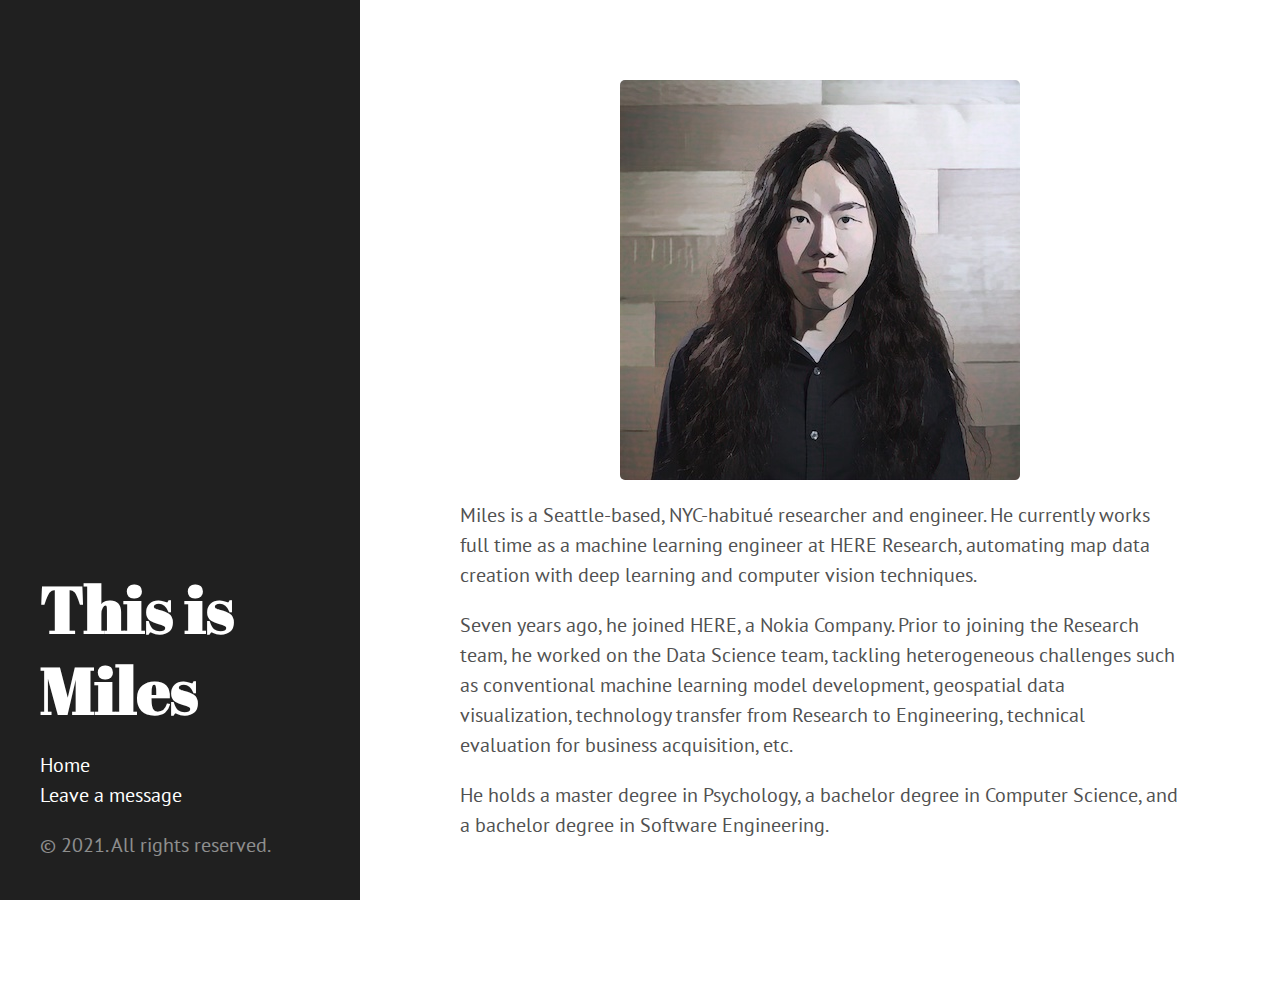
<file: index.html>
<!DOCTYPE html>
<html xmlns="http://www.w3.org/1999/xhtml" xml:lang="en-us" lang="en-us">
<head>
  <link href="https://gmpg.org/xfn/11" rel="profile">
  <meta http-equiv="content-type" content="text/html; charset=utf-8">
  <meta name="generator" content="Hugo 0.80.0" />

  
  <meta name="viewport" content="width=device-width, initial-scale=1.0">

  <title>This is Miles</title>
  <meta name="description" content="" />

  
  <link type="text/css" rel="stylesheet" href="https://mingye.github.io/css/print.css" media="print">
  <link type="text/css" rel="stylesheet" href="https://mingye.github.io/css/poole.css">
  <link type="text/css" rel="stylesheet" href="https://mingye.github.io/css/syntax.css">
  <link type="text/css" rel="stylesheet" href="https://mingye.github.io/css/hyde.css">
    <link rel="stylesheet" href="https://fonts.googleapis.com/css?family=Abril+Fatface|PT+Sans:400,400i,700">


  
  <link rel="apple-touch-icon-precomposed" sizes="144x144" href="/apple-touch-icon-144-precomposed.png">
  <link rel="shortcut icon" href="/favicon.png">

  
  <link href="https://mingye.github.io/index.xml" rel="alternate" type="application/rss+xml" title="This is Miles" />
  <link type="text/css" rel="stylesheet" href="https://mingye.github.io/css/custom.css">

</head>

  <body class=" ">
  <aside class="sidebar">
  <div class="container sidebar-sticky">
    <div class="sidebar-about">
      <a href="https://mingye.github.io/"><h1>This is Miles</h1></a>
      <p class="lead">
      
      </p>
    </div>

    <nav>
      <ul class="sidebar-nav">
        <li><a href="https://mingye.github.io/">Home</a> </li>
        
          <li><a href="https://forms.gle/4DSacWZxvM5KhKXbA" target="_blank"> Leave a message </a></li>
          
      </ul>
    </nav>

    <p>&copy; 2021. All rights reserved. </p>
  </div>
</aside>

    <main class="content container">
    
<div class="post">
  <p><img src="/about.jpg#center" alt="selfie"></p>
<p>Miles is a Seattle-based, NYC-habitué researcher and engineer. He currently works full time as a machine learning engineer at HERE Research, automating map data creation with deep learning and computer vision techniques.</p>
<p>Seven years ago, he joined HERE, a Nokia Company. Prior to joining the Research team, he worked on the Data Science team, tackling heterogeneous challenges such as conventional machine learning model development, geospatial data visualization, technology transfer from Research to Engineering, technical evaluation for business acquisition, etc.</p>
<p>He holds a master degree in Psychology, a bachelor degree in Computer Science, and a bachelor degree in Software Engineering.</p>

</div>

    </main>

    
      
<script type="application/javascript">
var doNotTrack = false;
if (!doNotTrack) {
	window.ga=window.ga||function(){(ga.q=ga.q||[]).push(arguments)};ga.l=+new Date;
	ga('create', 'UA-189785216-1', 'auto');
	
	ga('send', 'pageview');
}
</script>
<script async src='https://www.google-analytics.com/analytics.js'></script>

    
  </body>
</html>
</file>
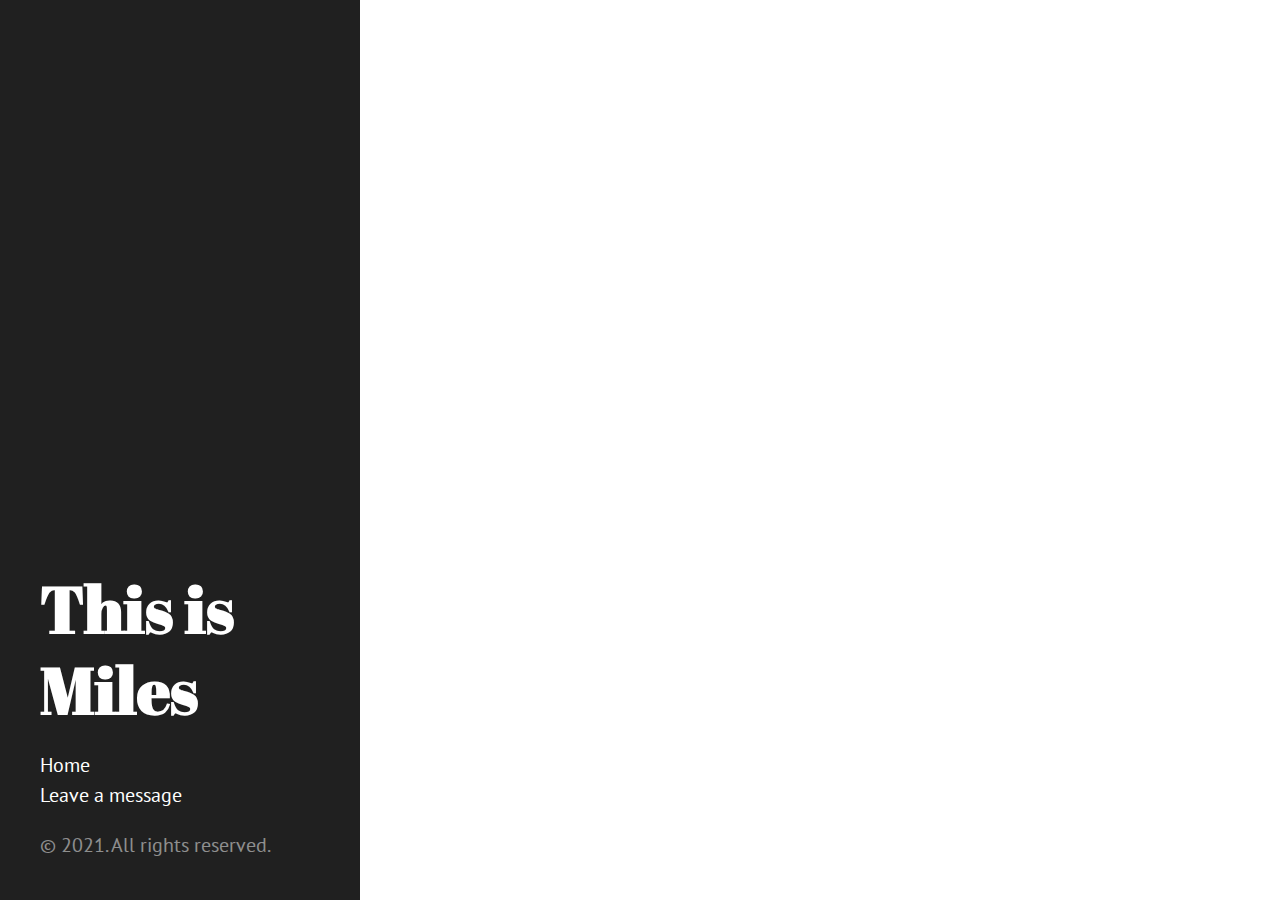
<file: categories/index.html>
<!DOCTYPE html>
<html xmlns="http://www.w3.org/1999/xhtml" xml:lang="en-us" lang="en-us">
<head>
  <link href="https://gmpg.org/xfn/11" rel="profile">
  <meta http-equiv="content-type" content="text/html; charset=utf-8">
  <meta name="generator" content="Hugo 0.80.0" />

  
  <meta name="viewport" content="width=device-width, initial-scale=1.0">

  <title>Categories &middot; This is Miles</title>
  <meta name="description" content="" />

  
  <link type="text/css" rel="stylesheet" href="https://mingye.github.io/css/print.css" media="print">
  <link type="text/css" rel="stylesheet" href="https://mingye.github.io/css/poole.css">
  <link type="text/css" rel="stylesheet" href="https://mingye.github.io/css/syntax.css">
  <link type="text/css" rel="stylesheet" href="https://mingye.github.io/css/hyde.css">
    <link rel="stylesheet" href="https://fonts.googleapis.com/css?family=Abril+Fatface|PT+Sans:400,400i,700">


  
  <link rel="apple-touch-icon-precomposed" sizes="144x144" href="/apple-touch-icon-144-precomposed.png">
  <link rel="shortcut icon" href="/favicon.png">

  
  <link href="https://mingye.github.io/categories/index.xml" rel="alternate" type="application/rss+xml" title="This is Miles" />
  <link type="text/css" rel="stylesheet" href="https://mingye.github.io/css/custom.css">

</head>

  <body class=" ">
  <aside class="sidebar">
  <div class="container sidebar-sticky">
    <div class="sidebar-about">
      <a href="https://mingye.github.io/"><h1>This is Miles</h1></a>
      <p class="lead">
      
      </p>
    </div>

    <nav>
      <ul class="sidebar-nav">
        <li><a href="https://mingye.github.io/">Home</a> </li>
        
          <li><a href="https://forms.gle/4DSacWZxvM5KhKXbA" target="_blank"> Leave a message </a></li>
          
      </ul>
    </nav>

    <p>&copy; 2021. All rights reserved. </p>
  </div>
</aside>

    <main class="content container">
    <ul class="posts">

</ul>
    </main>

    
      
<script type="application/javascript">
var doNotTrack = false;
if (!doNotTrack) {
	window.ga=window.ga||function(){(ga.q=ga.q||[]).push(arguments)};ga.l=+new Date;
	ga('create', 'UA-189785216-1', 'auto');
	
	ga('send', 'pageview');
}
</script>
<script async src='https://www.google-analytics.com/analytics.js'></script>

    
  </body>
</html>
</file>
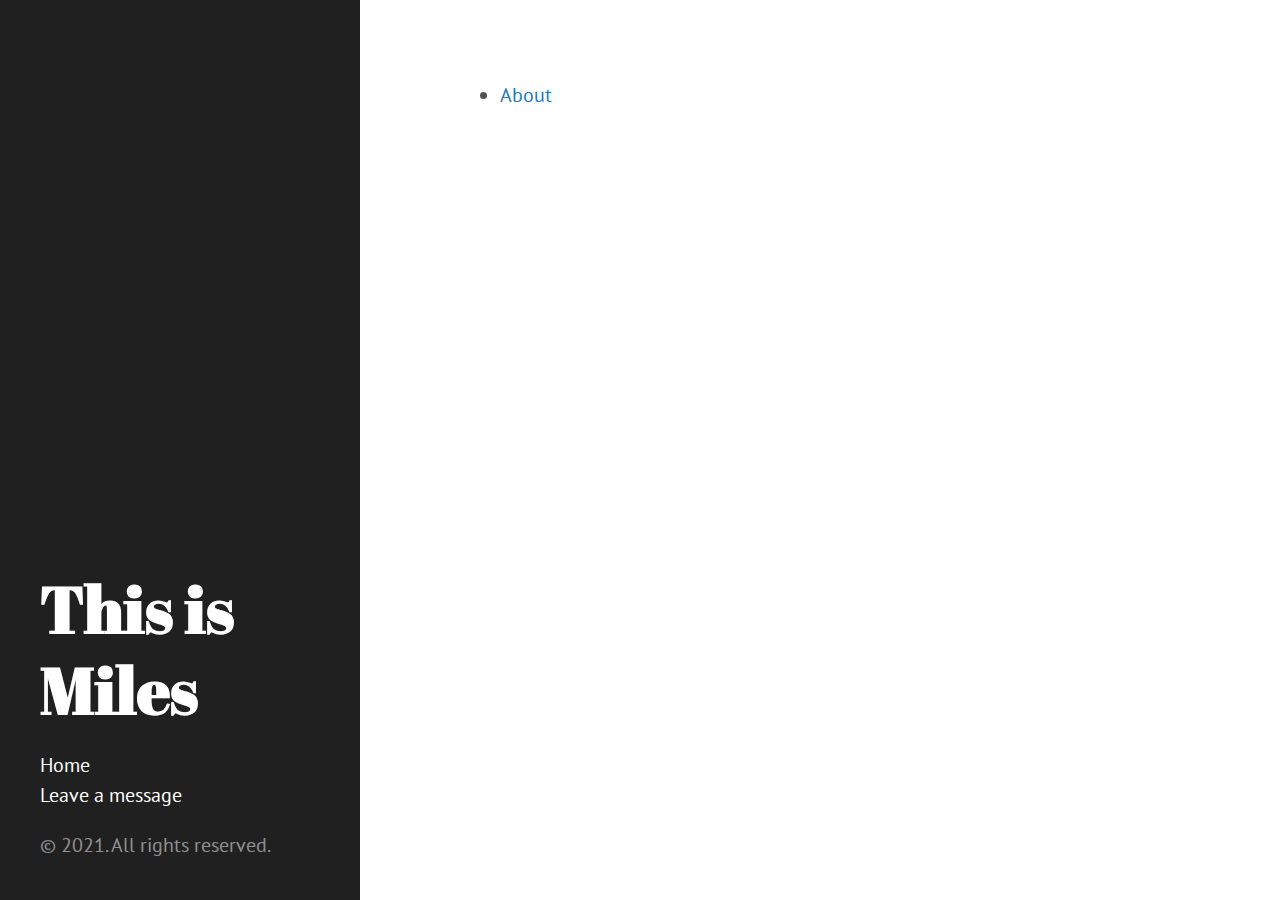
<file: posts/index.html>
<!DOCTYPE html>
<html xmlns="http://www.w3.org/1999/xhtml" xml:lang="en-us" lang="en-us">
<head>
  <link href="https://gmpg.org/xfn/11" rel="profile">
  <meta http-equiv="content-type" content="text/html; charset=utf-8">
  <meta name="generator" content="Hugo 0.80.0" />

  
  <meta name="viewport" content="width=device-width, initial-scale=1.0">

  <title>Posts &middot; This is Miles</title>
  <meta name="description" content="" />

  
  <link type="text/css" rel="stylesheet" href="https://mingye.github.io/css/print.css" media="print">
  <link type="text/css" rel="stylesheet" href="https://mingye.github.io/css/poole.css">
  <link type="text/css" rel="stylesheet" href="https://mingye.github.io/css/syntax.css">
  <link type="text/css" rel="stylesheet" href="https://mingye.github.io/css/hyde.css">
    <link rel="stylesheet" href="https://fonts.googleapis.com/css?family=Abril+Fatface|PT+Sans:400,400i,700">


  
  <link rel="apple-touch-icon-precomposed" sizes="144x144" href="/apple-touch-icon-144-precomposed.png">
  <link rel="shortcut icon" href="/favicon.png">

  
  <link href="https://mingye.github.io/posts/index.xml" rel="alternate" type="application/rss+xml" title="This is Miles" />
  <link type="text/css" rel="stylesheet" href="https://mingye.github.io/css/custom.css">

</head>

  <body class=" ">
  <aside class="sidebar">
  <div class="container sidebar-sticky">
    <div class="sidebar-about">
      <a href="https://mingye.github.io/"><h1>This is Miles</h1></a>
      <p class="lead">
      
      </p>
    </div>

    <nav>
      <ul class="sidebar-nav">
        <li><a href="https://mingye.github.io/">Home</a> </li>
        
          <li><a href="https://forms.gle/4DSacWZxvM5KhKXbA" target="_blank"> Leave a message </a></li>
          
      </ul>
    </nav>

    <p>&copy; 2021. All rights reserved. </p>
  </div>
</aside>

    <main class="content container">
    <ul class="posts">
<li>
    <span><a href="https://mingye.github.io/posts/about/">About</a></span>
  </li>
</ul>
    </main>

    
      
<script type="application/javascript">
var doNotTrack = false;
if (!doNotTrack) {
	window.ga=window.ga||function(){(ga.q=ga.q||[]).push(arguments)};ga.l=+new Date;
	ga('create', 'UA-189785216-1', 'auto');
	
	ga('send', 'pageview');
}
</script>
<script async src='https://www.google-analytics.com/analytics.js'></script>

    
  </body>
</html>
</file>
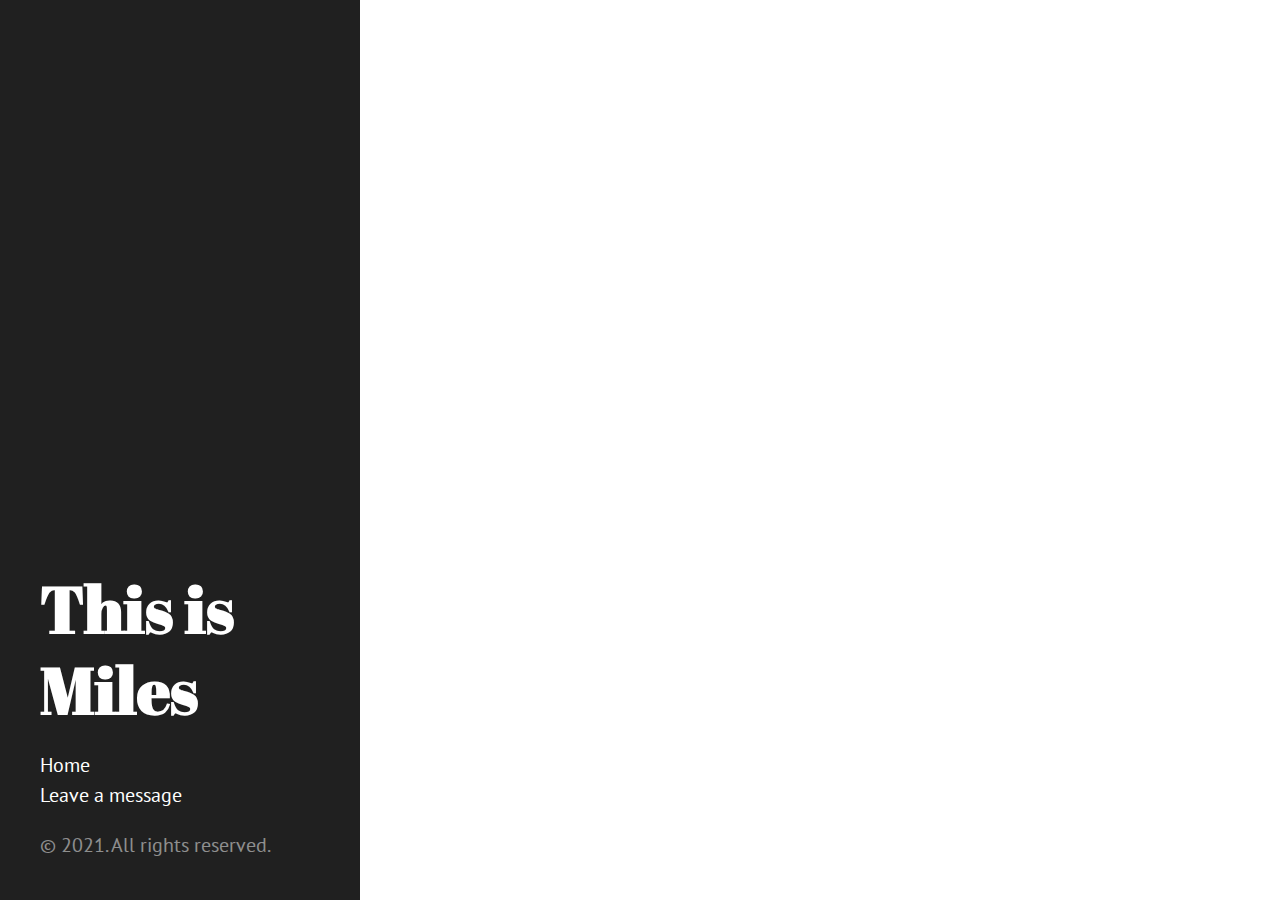
<file: tags/index.html>
<!DOCTYPE html>
<html xmlns="http://www.w3.org/1999/xhtml" xml:lang="en-us" lang="en-us">
<head>
  <link href="https://gmpg.org/xfn/11" rel="profile">
  <meta http-equiv="content-type" content="text/html; charset=utf-8">
  <meta name="generator" content="Hugo 0.80.0" />

  
  <meta name="viewport" content="width=device-width, initial-scale=1.0">

  <title>Tags &middot; This is Miles</title>
  <meta name="description" content="" />

  
  <link type="text/css" rel="stylesheet" href="https://mingye.github.io/css/print.css" media="print">
  <link type="text/css" rel="stylesheet" href="https://mingye.github.io/css/poole.css">
  <link type="text/css" rel="stylesheet" href="https://mingye.github.io/css/syntax.css">
  <link type="text/css" rel="stylesheet" href="https://mingye.github.io/css/hyde.css">
    <link rel="stylesheet" href="https://fonts.googleapis.com/css?family=Abril+Fatface|PT+Sans:400,400i,700">


  
  <link rel="apple-touch-icon-precomposed" sizes="144x144" href="/apple-touch-icon-144-precomposed.png">
  <link rel="shortcut icon" href="/favicon.png">

  
  <link href="https://mingye.github.io/tags/index.xml" rel="alternate" type="application/rss+xml" title="This is Miles" />
  <link type="text/css" rel="stylesheet" href="https://mingye.github.io/css/custom.css">

</head>

  <body class=" ">
  <aside class="sidebar">
  <div class="container sidebar-sticky">
    <div class="sidebar-about">
      <a href="https://mingye.github.io/"><h1>This is Miles</h1></a>
      <p class="lead">
      
      </p>
    </div>

    <nav>
      <ul class="sidebar-nav">
        <li><a href="https://mingye.github.io/">Home</a> </li>
        
          <li><a href="https://forms.gle/4DSacWZxvM5KhKXbA" target="_blank"> Leave a message </a></li>
          
      </ul>
    </nav>

    <p>&copy; 2021. All rights reserved. </p>
  </div>
</aside>

    <main class="content container">
    <ul class="posts">

</ul>
    </main>

    
      
<script type="application/javascript">
var doNotTrack = false;
if (!doNotTrack) {
	window.ga=window.ga||function(){(ga.q=ga.q||[]).push(arguments)};ga.l=+new Date;
	ga('create', 'UA-189785216-1', 'auto');
	
	ga('send', 'pageview');
}
</script>
<script async src='https://www.google-analytics.com/analytics.js'></script>

    
  </body>
</html>
</file>
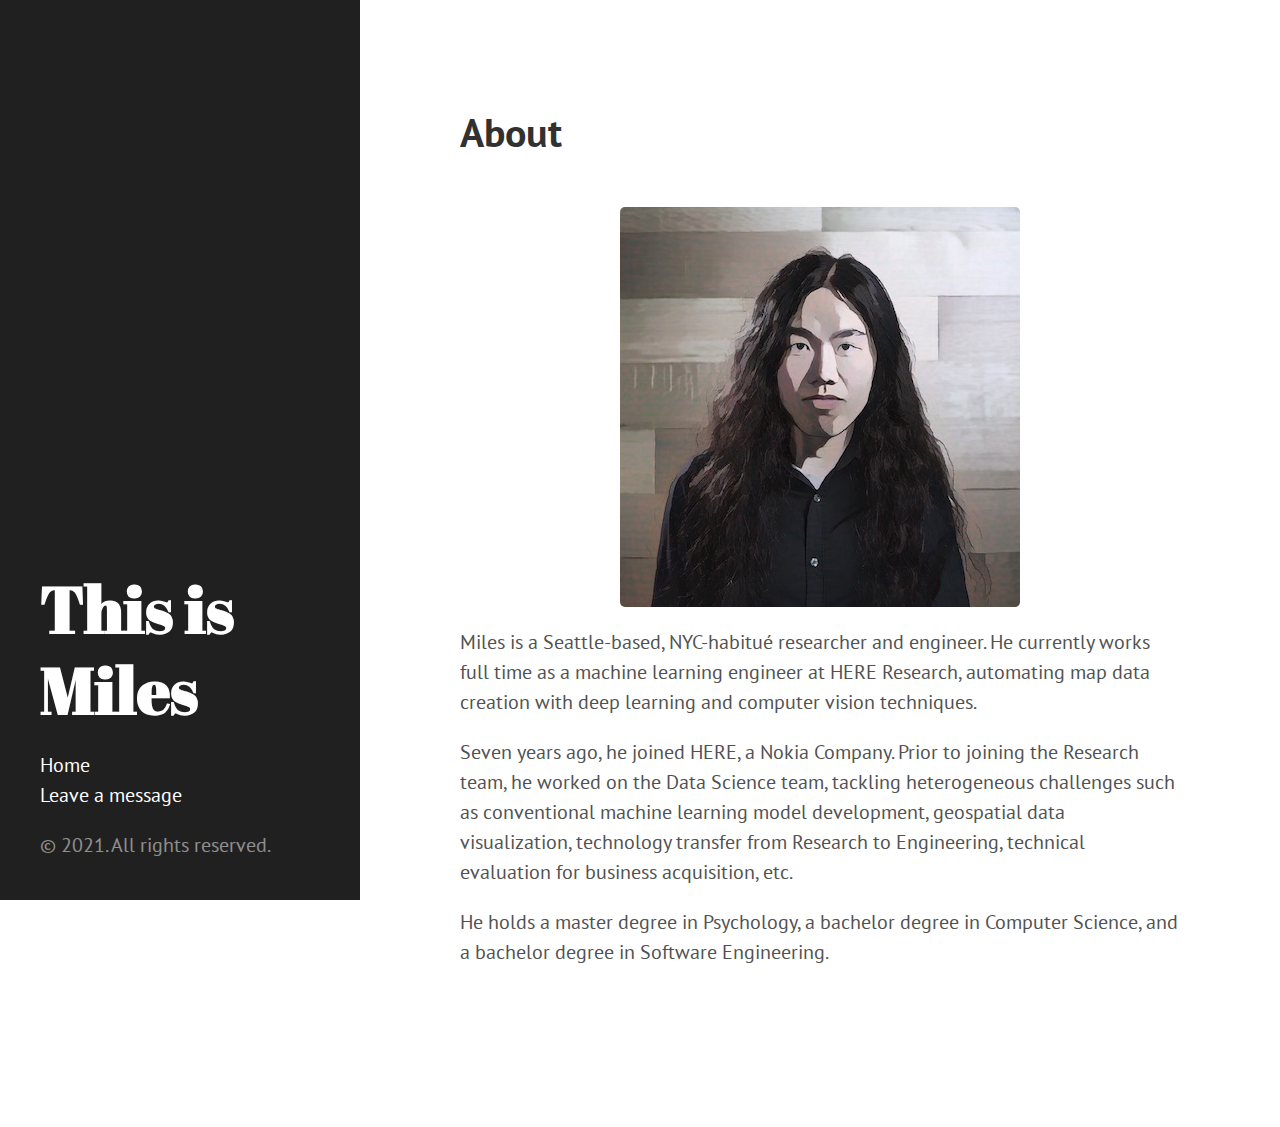
<file: posts/about/index.html>
<!DOCTYPE html>
<html xmlns="http://www.w3.org/1999/xhtml" xml:lang="en-us" lang="en-us">
<head>
  <link href="https://gmpg.org/xfn/11" rel="profile">
  <meta http-equiv="content-type" content="text/html; charset=utf-8">
  <meta name="generator" content="Hugo 0.80.0" />

  
  <meta name="viewport" content="width=device-width, initial-scale=1.0">

  <title>About &middot; This is Miles</title>
  <meta name="description" content="" />

  
  <link type="text/css" rel="stylesheet" href="https://mingye.github.io/css/print.css" media="print">
  <link type="text/css" rel="stylesheet" href="https://mingye.github.io/css/poole.css">
  <link type="text/css" rel="stylesheet" href="https://mingye.github.io/css/syntax.css">
  <link type="text/css" rel="stylesheet" href="https://mingye.github.io/css/hyde.css">
    <link rel="stylesheet" href="https://fonts.googleapis.com/css?family=Abril+Fatface|PT+Sans:400,400i,700">


  
  <link rel="apple-touch-icon-precomposed" sizes="144x144" href="/apple-touch-icon-144-precomposed.png">
  <link rel="shortcut icon" href="/favicon.png">

  
  <link type="text/css" rel="stylesheet" href="https://mingye.github.io/css/custom.css">

</head>

  <body class=" ">
  <aside class="sidebar">
  <div class="container sidebar-sticky">
    <div class="sidebar-about">
      <a href="https://mingye.github.io/"><h1>This is Miles</h1></a>
      <p class="lead">
      
      </p>
    </div>

    <nav>
      <ul class="sidebar-nav">
        <li><a href="https://mingye.github.io/">Home</a> </li>
        
          <li><a href="https://forms.gle/4DSacWZxvM5KhKXbA" target="_blank"> Leave a message </a></li>
          
      </ul>
    </nav>

    <p>&copy; 2021. All rights reserved. </p>
  </div>
</aside>

    <main class="content container">
    <div class="post">
  <h1>About</h1>
  <time class="post-date">&nbsp;</time>
  <p><img src="/about.jpg#center" alt="selfie"></p>
<p>Miles is a Seattle-based, NYC-habitué researcher and engineer. He currently works full time as a machine learning engineer at HERE Research, automating map data creation with deep learning and computer vision techniques.</p>
<p>Seven years ago, he joined HERE, a Nokia Company. Prior to joining the Research team, he worked on the Data Science team, tackling heterogeneous challenges such as conventional machine learning model development, geospatial data visualization, technology transfer from Research to Engineering, technical evaluation for business acquisition, etc.</p>
<p>He holds a master degree in Psychology, a bachelor degree in Computer Science, and a bachelor degree in Software Engineering.</p>

</div>


    </main>

    
      
<script type="application/javascript">
var doNotTrack = false;
if (!doNotTrack) {
	window.ga=window.ga||function(){(ga.q=ga.q||[]).push(arguments)};ga.l=+new Date;
	ga('create', 'UA-189785216-1', 'auto');
	
	ga('send', 'pageview');
}
</script>
<script async src='https://www.google-analytics.com/analytics.js'></script>

    
  </body>
</html>
</file>
